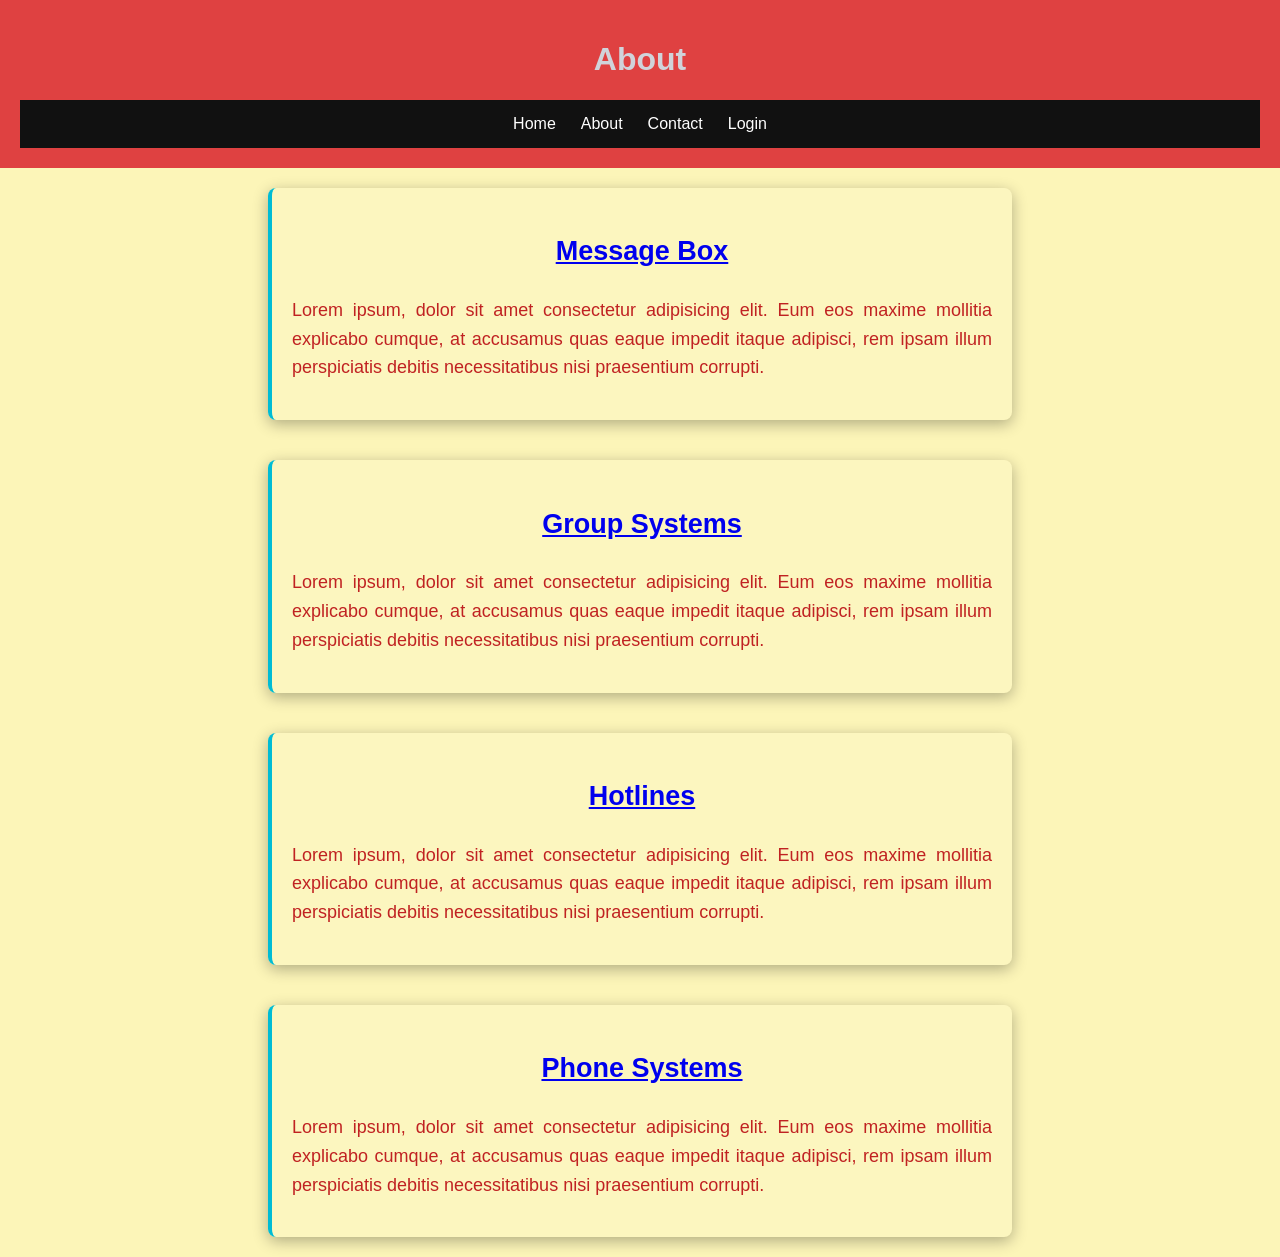
<file: About.html>
<!DOCTYPE html>
<html lang="en">
<head>

 <link rel="stylesheet" href="style.css">
 <link rel="scriptsheet" href="script.js">
 <link rel="icon" type="image/png" href="images/icon.png">

    <meta charset="UTF-8">
    <meta name="viewport" content="width=device-width, initial-scale=1.0">
    <title>About</title>
</head>

<header>
  <h1>About</h1>
  <div class="login">
    <nav>
    <a href="Home.html">Home</a>
    <a href="About.html">About</a>
    <a href="Contact.html">Contact</a>
    <a href="Login.html">Login</a>
  </nav>
  </div>
</header>

<body>
    <div class="about">
        <h2><a href="About/Message Box.html">Message Box</a></h2>
       <P>Lorem ipsum, dolor sit amet consectetur adipisicing elit. Eum eos maxime mollitia explicabo cumque, at accusamus quas eaque impedit itaque adipisci, rem ipsam illum perspiciatis debitis necessitatibus nisi praesentium corrupti.</P>
    </div>

    <div class="about">
        <h2><a href="About/Group Systems.html">Group Systems</a></h2>
       <P>Lorem ipsum, dolor sit amet consectetur adipisicing elit. Eum eos maxime mollitia explicabo cumque, at accusamus quas eaque impedit itaque adipisci, rem ipsam illum perspiciatis debitis necessitatibus nisi praesentium corrupti.</P>
    </div>

     <div class="about">
        <h2><a href="About/Hotlines.html">Hotlines</a></h2>
       <P>Lorem ipsum, dolor sit amet consectetur adipisicing elit. Eum eos maxime mollitia explicabo cumque, at accusamus quas eaque impedit itaque adipisci, rem ipsam illum perspiciatis debitis necessitatibus nisi praesentium corrupti.</P>
    </div>

      <div class="about">
        <h2><a href="About/Phone Systems.html">Phone Systems</a></h2>
       <P>Lorem ipsum, dolor sit amet consectetur adipisicing elit. Eum eos maxime mollitia explicabo cumque, at accusamus quas eaque impedit itaque adipisci, rem ipsam illum perspiciatis debitis necessitatibus nisi praesentium corrupti.</P>
    </div>
    
</body>
</html>
</file>
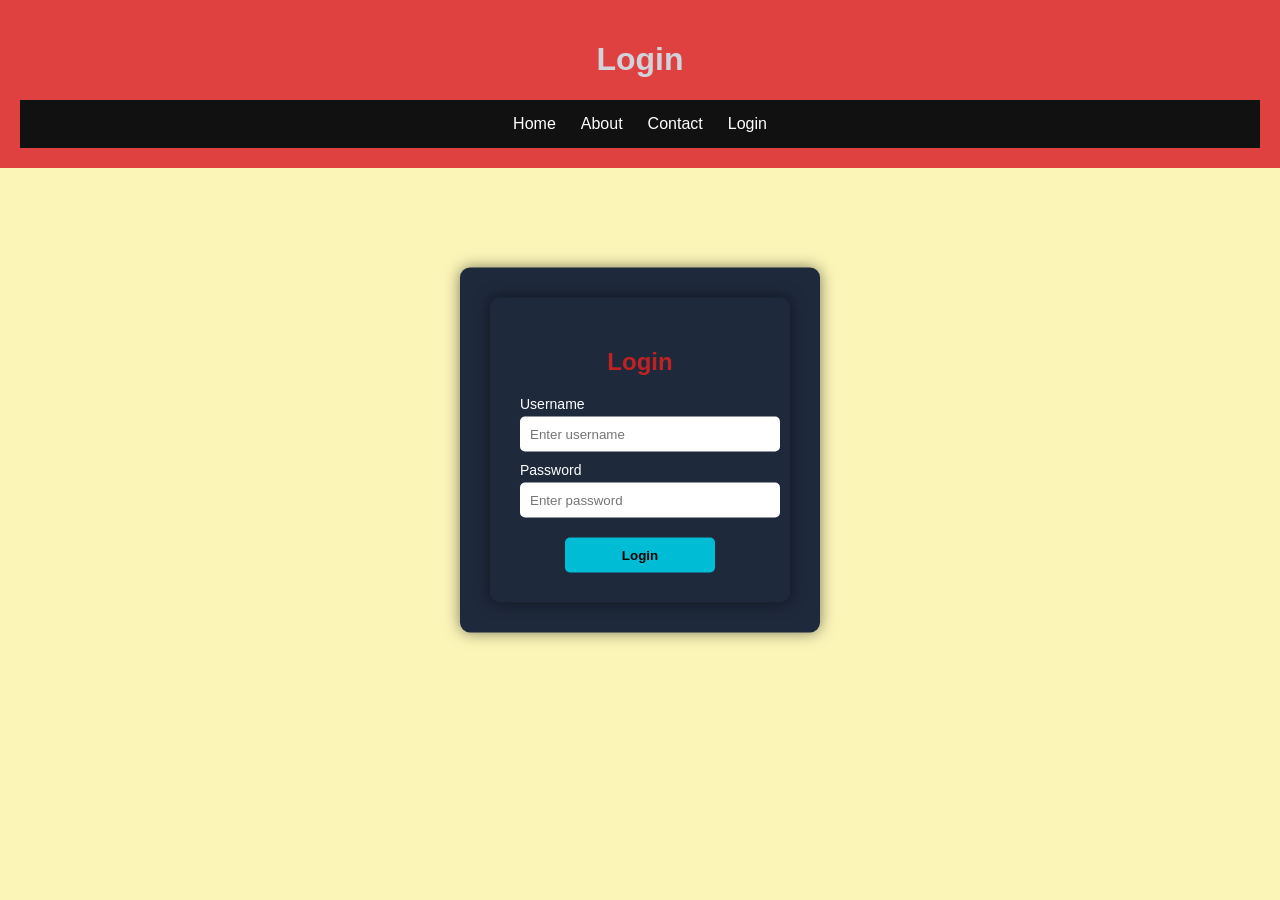
<file: Login.html>
<!DOCTYPE html>
<html lang="en">
<head>

 <link rel="stylesheet" href="style.css">
 <link rel="scriptsheet" href="script.js">
 <link rel="icon" type="image/png" href="images/icon.png">

    <meta charset="UTF-8">
    <meta name="viewport" content="width=device-width, initial-scale=1.0">
    <title>Login</title>
</head>

<header>
  <h1>Login</h1>
  <div class="login">
    <nav>
    <a href="Home.html">Home</a>
    <a href="About.html">About</a>
    <a href="Contact.html">Contact</a>
    <a href="Login.html">Login</a>
  </nav>
  </div>
</header>

<body>
    <div class="login-container">
    <form class="login-form">
  <h2>Login</h2>

  <label for="username">Username</label>
  <input type="text" id="username" name="username" placeholder="Enter username">

  <label for="password">Password</label>
  <input type="password" id="password" name="password" placeholder="Enter password">

  <input type="submit" value="Login">
  </form>
    </div> 
</body>
</html>
</file>
<file: style.css>
header {
  background-color: #df4141;
  color: rgb(208, 211, 218);
  padding: 20px;
  text-align: center;
}

.welcome {
  display: flex;
  justify-content: center;
  align-items: center;
  height: 18vh;
}

.login {
  background-color: #111;
  padding: 15px 30px;
}


/* Nav layout */
nav {
  display: flex;
  justify-content: center; /* center links horizontally */
  align-items: center;
  gap: 25px; /* space between links */
}

/* Nav links */
nav a {
  color: white;
  text-decoration: none;
  font-size: 16px;
  font-family: Arial, sans-serif;
  transition: 0.3s;
}

/* Nav links hover effect */
nav a:hover {
  color: #00bcd4;
}

/* Login link as button */
.login-btn {
  background-color: #00bcd4;
  color: black;
  padding: 8px 16px;
  border-radius: 5px;
  font-weight: bold;
}

/* Login button hover */
.login-btn:hover {
  background-color: #0097a7;
  color: white;
}

/* ---------------------- */
/* Body Styling           */
/* ---------------------- */
body {
  margin: 0;
  font-family: Arial, sans-serif;
  background-color: #fcf5b8;

  display: flex;          /* make body a flex container */
  flex-direction: column; /* navbar on top, form below */
  min-height: 100vh;      /* fill the viewport height */
}

/* ---------------------- */
/* Form Container         */
/* ---------------------- */
.form-container {
  flex: 1;
  display: flex;
  justify-content: center;
  align-items: center;
  padding-top: 20px; /* optional for spacing below navbar */
}

/* ---------------------- */
/* Login Form Styling     */
/* ---------------------- */
.login-form {
  background-color: #1e293b;
  padding: 30px;
  border-radius: 10px;
  width: 300px;
  color: white;
  box-shadow: 0 0 15px rgba(0,0,0,0.5);
}

/* Form title */
.login-form h2 {
  text-align: center;
  margin-bottom: 20px;
}

/* Labels */
.login-form label {
  display: block;
  margin-top: 10px;
  font-size: 14px;
}

/* Inputs */
.login-form input[type="text"],
.login-form input[type="password"] {
  width: 100%;
  padding: 10px;
  margin-top: 5px;
  border: none;
  border-radius: 5px;
  outline: none;
}

/* Submit button */
.login-form input[type="submit"] {
  width: 150px;           /* smaller button width */
  margin: 20px auto 0 auto; /* top margin 20px, horizontal auto */
  padding: 10px;
  background-color: #00bcd4;
  border: none;
  border-radius: 5px;
  font-weight: bold;
  cursor: pointer;
  transition: 0.3s;
  display: block;         /* needed for margin auto to work */
}

/* Submit button hover */
.login-form input[type="submit"]:hover {
  background-color: #0097a7;
  color: white;
}

/* Center the login container */
.login-container {
  display: flex;                /* enable flex layout inside container if needed */
  justify-content: center;      /* center horizontally */
  align-items: center;          /* center vertically */
  
  position: absolute;           /* position relative to viewport */
  top: 50%;                     /* move top edge to 50% of screen */
  left: 50%;                    /* move left edge to 50% of screen */
  transform: translate(-50%, -50%); /* offset by half width & height */
  
  background-color: #1e293b;    /* optional styling */
  padding: 30px;
  border-radius: 10px;
  box-shadow: 0 0 15px rgba(0,0,0,0.5);
  width: 300px;                 /* fixed width, adjust as needed */
  color: white;
}

/* Stylish About paragraph */
.about {
  max-width: 700px;              /* limits line length for readability */
  margin: 20px auto;             /* center horizontally with vertical spacing */
  padding: 20px;
  background: rgba(255, 255, 255, 0.1);  /* subtle translucent background */
  color: #c02222;                /* light text color for dark background */
  font-size: 18px;
  line-height: 1.6;              /* more readable line spacing */
  border-left: 4px solid #00bcd4; /* accent line for style */
  border-radius: 8px;
  box-shadow: 0 4px 15px rgba(0,0,0,0.3);
  font-family: 'Arial', sans-serif;
  text-align: justify;           /* nicely aligned paragraphs */
  transition: transform 0.3s;
}

h2 {
  color: #c02222;                /* consistent heading color */
  text-align: center;
}

/* Optional hover effect */
.about:hover {
  transform: scale(1.02);        /* subtle zoom on hover */
  box-shadow: 0 6px 20px rgba(0,0,0,0.4);
}
</file>
